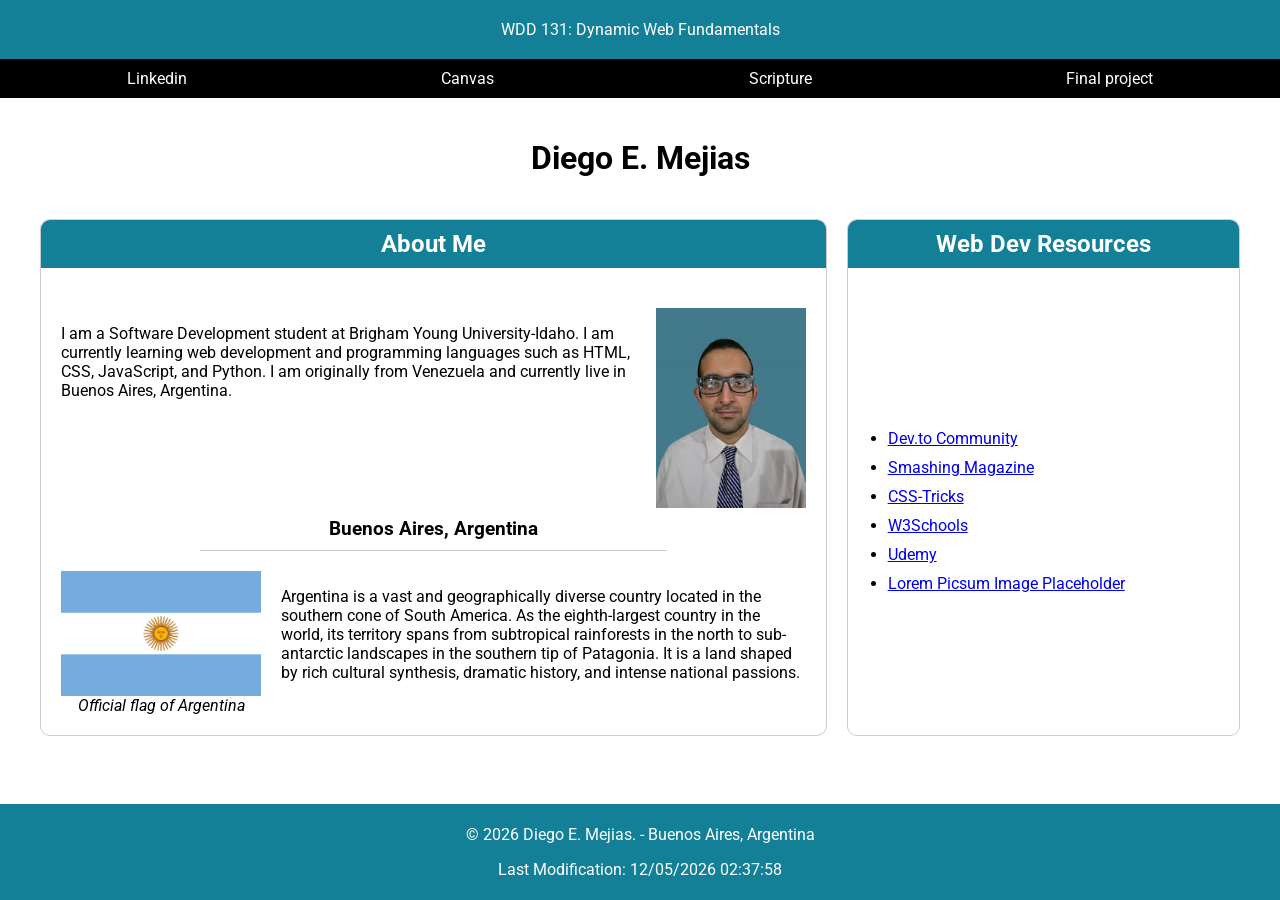
<file: index.html>
<!DOCTYPE html>
<html lang="en">

<head>
    <meta charset="UTF-8">
    <meta name="viewport" content="width=device-width, initial-scale=1.0">
    <title>WDD 131: Dynamic Web Fundamentals - Diego Mejias </title>
    <meta name="description"
        content="This is the main page for Diego Mejias WDD 131 course, which features web development activities and resources.">
    <meta name="author" content="Diego Mejias">
    <link rel="preconnect" href="https://fonts.googleapis.com">
    <link rel="preconnect" href="https://fonts.gstatic.com" crossorigin>
    <link href="https://fonts.googleapis.com/css2?family=Roboto:wght@400;700&display=swap" rel="stylesheet">
    <link rel="stylesheet" href="styles/base.css">
    <link rel="stylesheet" href="styles/base.css">
    <script src="scripts/getdates.js" defer></script>
</head>

<body>
    <header>
        <span id="course-title">WDD 131: Dynamic Web Fundamentals</span>
        <nav class="links">
            <ul>
                <li><a href="https://www.linkedin.com/in/diegomejias-dev">Linkedin</a></li>
                <li><a href="https://byupw.instructure.com">Canvas</a></li>
                <li><a
                        href="https://www.churchofjesuschrist.org/study/scriptures/bofm/1-ne/3?lang=eng&id=p7#p7">Scripture</a>
                </li>
                <li><a href="#">Final project</a></li>
            </ul>
        </nav>
    </header>

    <main>
        <h1>Diego E. Mejias</h1>
        <section class="card">
            <h2>About Me</h2>
            <div class="card-content">
                <img src="images/diego-mejias.jpg" class="profile" alt="Portrait of Diego Mejias">
                <p>I am a Software Development student at Brigham Young University-Idaho. I am
                    currently learning web
                    development and programming languages such as HTML, CSS, JavaScript, and Python. I am originally
                    from
                    Venezuela and currently live in Buenos Aires, Argentina.</p>

                <h3>Buenos Aires, Argentina</h3>
                <div class="location-content">
                    <div class="flag-container">
                        <img src="images/argentina-flag.webp" class="flag" alt="Flag of Argentina">
                        <em>Official flag of Argentina</em>
                    </div>

                    <p>Argentina is a vast and geographically diverse country located in the southern cone
                        of South America. As
                        the
                        eighth-largest country in the world, its territory spans from subtropical rainforests in the
                        north
                        to
                        sub-antarctic
                        landscapes in the southern tip of Patagonia.
                        It is a land shaped by rich cultural synthesis, dramatic history, and intense national passions.
                    </p>
                </div>
            </div>
        </section>
        <section class="card card-resources">
            <h2>Web Dev Resources</h2>
            <ul>
                <li><a href="https://dev.to/">Dev.to Community</a></li>
                <li><a href="https://www.smashingmagazine.com/">Smashing Magazine</a></li>
                <li><a href="https://css-tricks.com/">CSS-Tricks</a></li>
                <li><a href="https://www.w3schools.com/">W3Schools</a></li>
                <li><a href="https://www.udemy.com/">Udemy</a></li>
                <li><a href="https://picsum.photos/">Lorem Picsum Image Placeholder</a></li>
            </ul>
        </section>


    </main>

    <footer>

        <p>&copy; <span id="currentyear"></span> Diego E. Mejias. - Buenos Aires, Argentina</p>
        <p id="lastModified"></p>
    </footer>

</body>

</html>
</file>
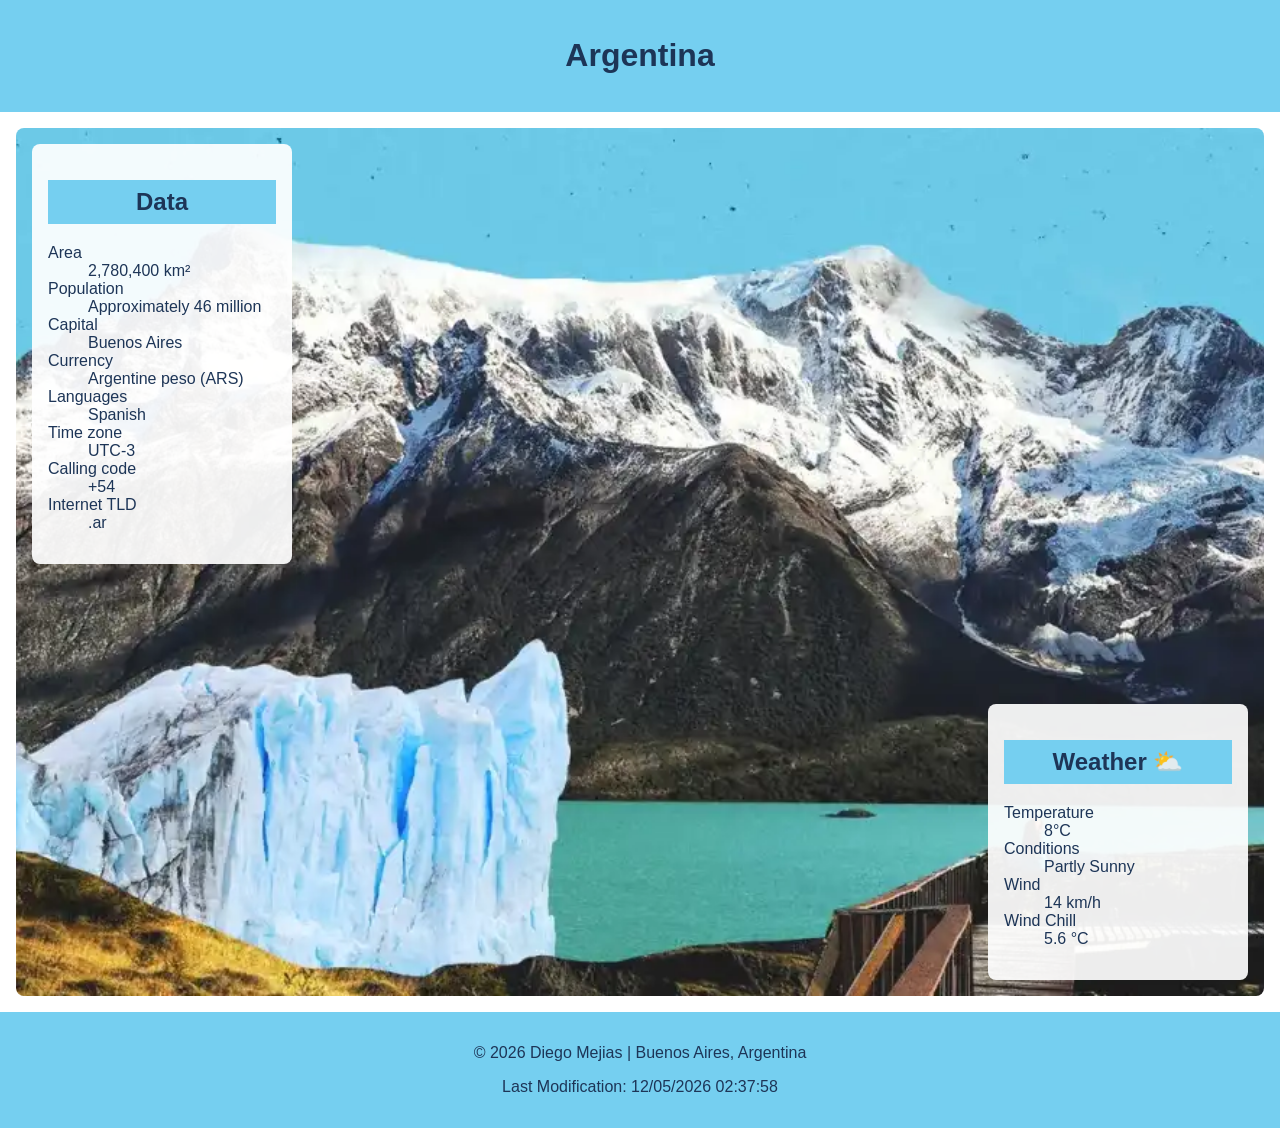
<file: place.html>
<!DOCTYPE html>
<html lang="en">

<head>
    <meta charset="UTF-8">
    <meta name="viewport" content="width=device-width, initial-scale=1.0">
    <meta name="author" content="Diego Mejias">
    <meta name="description" content="A responsive webpage that shows information about Argentina">
    <link rel="stylesheet" href="styles/place.css">
    <script src="scripts/place.js" defer></script>
    <title>Argentina | Country page</title>
</head>

<body>
    <header>
        <h1>Argentina</h1>

    </header>
    <main>
        <div class="hero">
            <picture>
                <source media="(min-width: 1000px)" srcset="images/patagonia-large.webp">
                <source media="(min-width: 500px)" srcset="images/patagonia-medium.webp">
                <img src="images/patagonia-small.webp" alt="Perito Moreno Glacier in Patagonia, Argentina">
            </picture>

        </div>
        <section class="data">
            <h2>Data</h2>
            <dl>
                <dt>Area</dt>
                <dd>2,780,400 km²</dd>
                <dt>Population</dt>
                <dd>Approximately 46 million</dd>
                <dt>Capital</dt>
                <dd>Buenos Aires</dd>
                <dt>Currency</dt>
                <dd>Argentine peso (ARS)</dd>
                <dt>Languages</dt>
                <dd>Spanish</dd>
                <dt>Time zone</dt>
                <dd>UTC-3</dd>
                <dt>Calling code</dt>
                <dd>+54</dd>
                <dt>Internet TLD</dt>
                <dd>.ar</dd>
            </dl>
        </section>
        <section class="weather">
            <h2>Weather <img class="weather-icon" src="images/weather.svg" alt="Partly sunny weather"></h2>
            <dl>
                <dt>Temperature</dt>
                <dd>8°C</dd>
                <dt>Conditions</dt>
                <dd>Partly Sunny</dd>
                <dt>Wind</dt>
                <dd>14 km/h</dd>
                <dt>Wind Chill</dt>
                <dd id="wind-chill">N/A</dd>
            </dl>
        </section>


    </main>

    <footer>
        <p>&copy; <span id="currentyear"></span> Diego Mejias | Buenos Aires, Argentina</p>
        <p id="lastModified"></p>
    </footer>
</body>

</html>
</file>
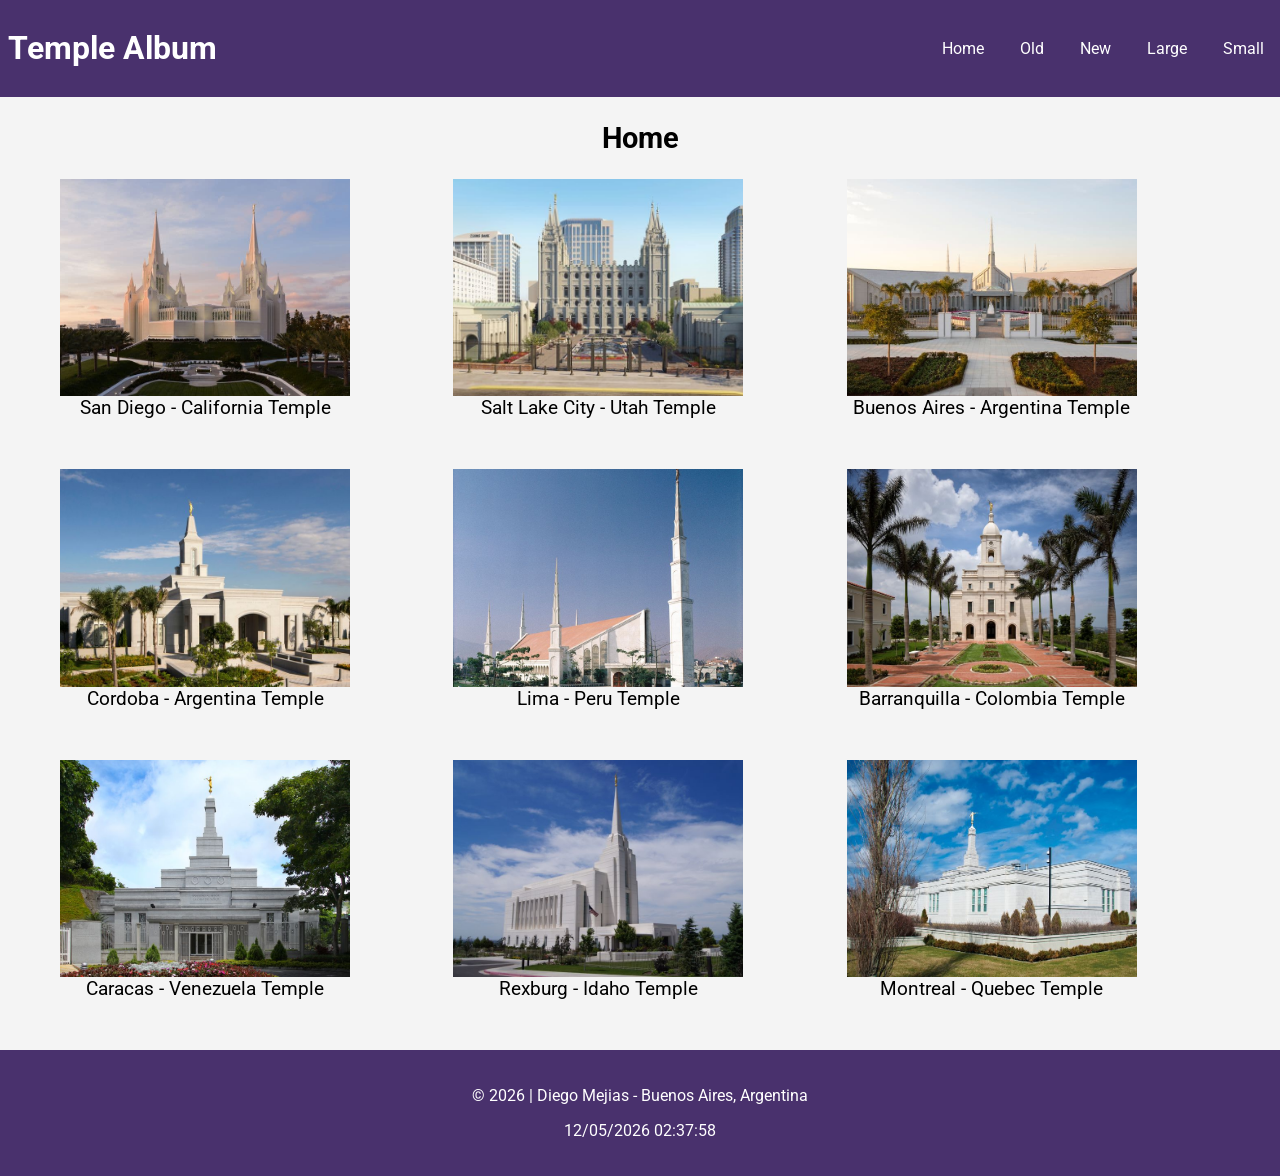
<file: temples.html>
<!DOCTYPE html>
<html lang="en">

<head>
    <meta charset="UTF-8">
    <meta name="viewport" content="width=device-width, initial-scale=1.0">
    <meta name="author" content="Diego Mejias">
    <meta name="description"
        content="A responsive web page that displays a gallery of temples with images and captions.">
    <link rel="preconnect" href="https://fonts.googleapis.com">
    <link rel="preconnect" href="https://fonts.gstatic.com" crossorigin>
    <link href="https://fonts.googleapis.com/css2?family=Roboto:wght@400;700&display=swap" rel="stylesheet">
    <link rel="stylesheet" href="styles/temples.css">
    <link rel="stylesheet" href="styles/temples-large.css">
    <script src="scripts/temples.js" defer></script>
    <title>Temple Album</title>
</head>

<body>
    <header>
        <h1>Temple Album</h1>
        <button id="menuButton" aria-label="Menu Button">☰</button>
        <nav>
            <ul>
                <li><a href="#">Home</a></li>
                <li><a href="#">Old</a></li>
                <li><a href="#">New</a></li>
                <li><a href="#">Large</a></li>
                <li><a href="#">Small</a></li>
            </ul>
        </nav>
    </header>
    <main>
        <h2>Home</h2>
        <div class="gallery">
            <figure>
                <img src="images/san-diego-temple.jpg" alt="Temple of San Diego">
                <figcaption>San Diego - California Temple</figcaption>
            </figure>
            <figure>
                <img src="images/salt-lake-temple.jpg" alt="Temple of Salt Lake City">
                <figcaption>Salt Lake City - Utah Temple</figcaption>
            </figure>
            <figure>
                <img src="images/buenos-aires-temple.jpg" alt="Temple of Buenos Aires">
                <figcaption>Buenos Aires - Argentina Temple</figcaption>
            </figure>
            <figure>
                <img src="images/cordoba-temple.jpeg" alt="Temple of Cordoba">
                <figcaption>Cordoba - Argentina Temple</figcaption>
            </figure>
            <figure>
                <img src="images/lima-peru-temple.jpeg" alt="Temple of Lima">
                <figcaption>Lima - Peru Temple</figcaption>
            </figure>
            <figure>
                <img src="images/barranquilla-temple.jpeg" alt="Temple of Barranquilla">
                <figcaption>Barranquilla - Colombia Temple</figcaption>
            </figure>
            <figure>
                <img src="images/caracas-venezuela-temple.jpeg" alt="Temple of Caracas">
                <figcaption>Caracas - Venezuela Temple</figcaption>
            </figure>
            <figure>
                <img src="images/rexburg-idaho-temple.jpeg" alt="Temple of Rexburg">
                <figcaption>Rexburg - Idaho Temple</figcaption>
            </figure>
            <figure>
                <img src="images/montreal-quebec-temple.jpeg" alt="Temple of Montreal">
                <figcaption>Montreal - Quebec Temple</figcaption>
            </figure>
        </div>
    </main>
    <footer>
        <p>&copy; <span id="currentyear"></span> | Diego Mejias - Buenos Aires, Argentina</p>
        <p id="lastModified"></p>
    </footer>
</body>

</html>
</file>
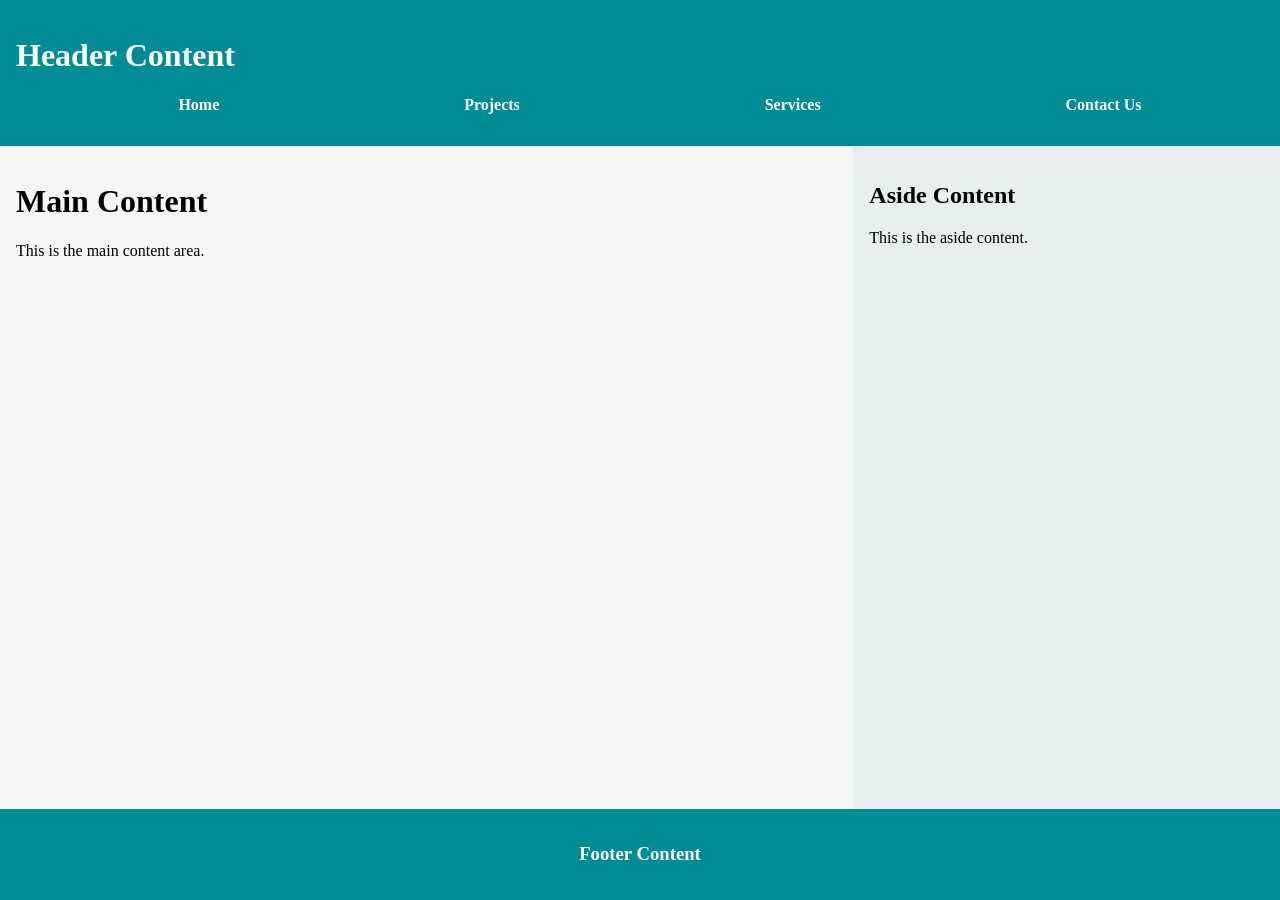
<file: week01/basic-layout.html>
<!DOCTYPE html>
<html lang="en">

<head>
    <meta charset="UTF-8">
    <meta name="viewport" content="width=device-width, initial-scale=1.0">
    <title>WDD131 | Diego Mejias</title>
    <link rel="stylesheet" href="styles/layout.css">
</head>

<body>
    <header>
        <h1>Header Content</h1>
        <nav>
            <ul>
                <li><a href="#">Home</a></li>
                <li><a href="#">Projects</a></li>
                <li><a href="#">Services</a></li>
                <li><a href="#">Contact Us</a></li>
            </ul>
        </nav>
    </header>
    <main>
        <h1>Main Content</h1>
        <p>This is the main content area.</p>
    </main>
    <aside>
        <h2>Aside Content</h2>
        <p>This is the aside content.</p>
    </aside>

    <footer>
        <h3>Footer Content</h3>
    </footer>
</body>

</html>
</file>
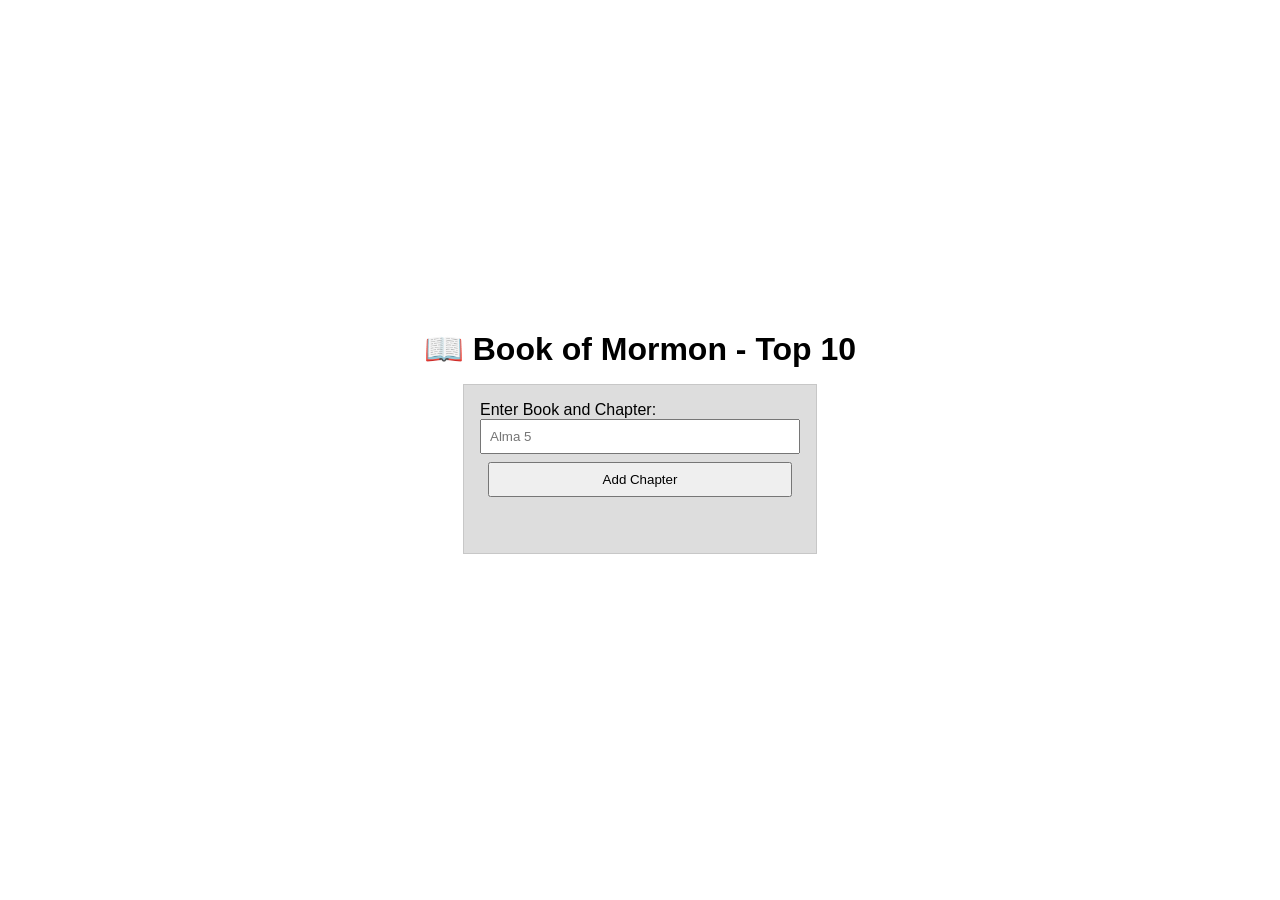
<file: week02/bom.html>
<!DOCTYPE html>
<html lang="en">

<head>
    <meta charset="UTF-8">
    <meta name="viewport" content="width=device-width, initial-scale=1.0">
    <link rel="stylesheet" href="styles/bom.css">
    <script src="scripts/bom.js" defer></script>
    <title>BOM Activity</title>
</head>

<body>
    <h1>📖 Book of Mormon - Top 10</h1>
    <main>
        <label for="favchap">Enter Book and Chapter: </label>
        <input type="text" id="favchap" placeholder="Alma 5">
        <button type="submit">Add Chapter</button>
        <ul id="list"></ul>
    </main>

</body>

</html>
</file>
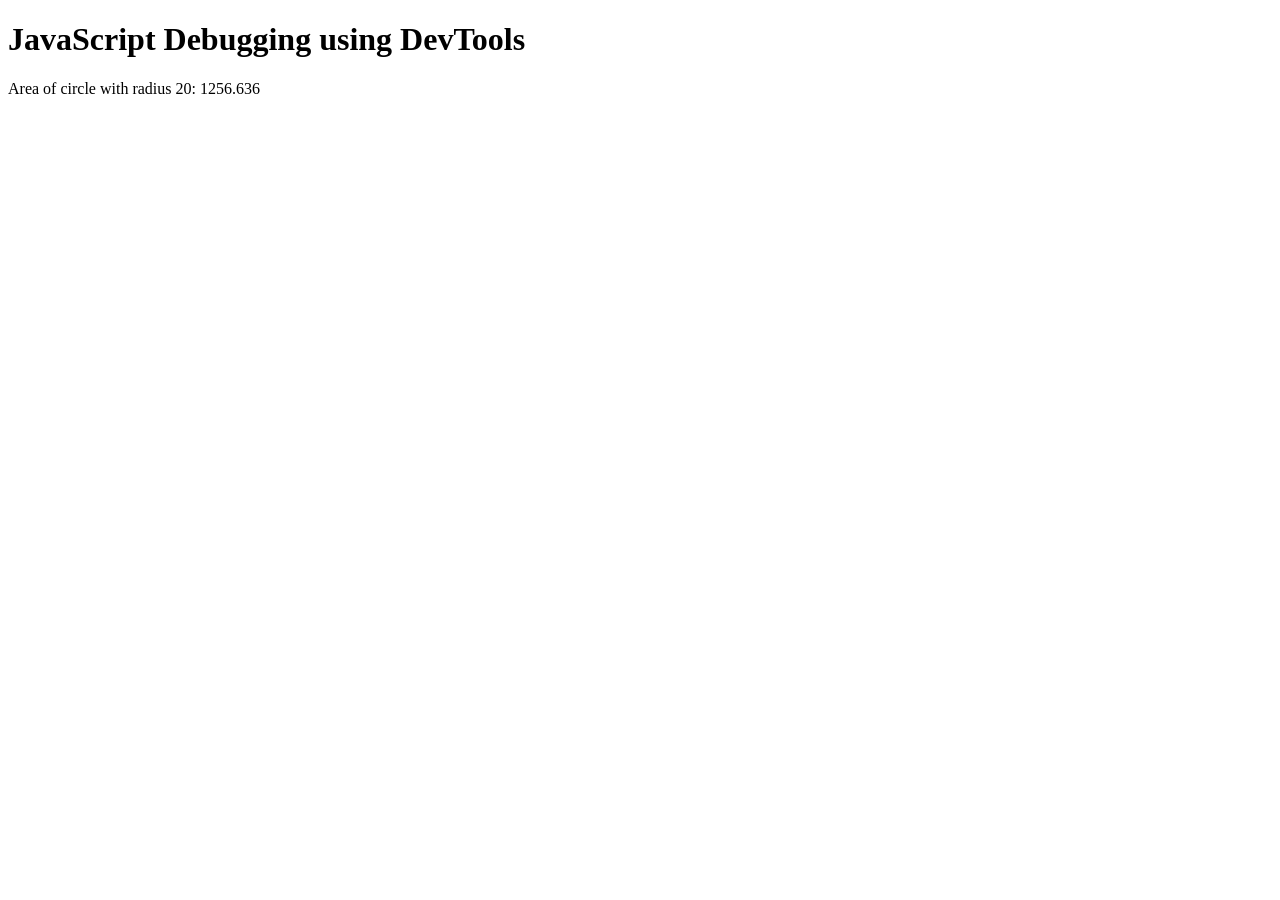
<file: week02/debugging.html>
<!DOCTYPE html>
<html lang="en">

<head>
    <meta charset="UTF-8">
    <meta name="viewport" content="width=device-width, initial-scale=1.0">
    <script src="scripts/debugging.js" defer></script>
    <title>Debugging learning activity</title>
</head>

<body>
    <h1>JavaScript Debugging using DevTools</h1>
    <p>Area of circle with radius <span id="radius"></span>: <span id="area"></span></p>

</body>

</html>
</file>
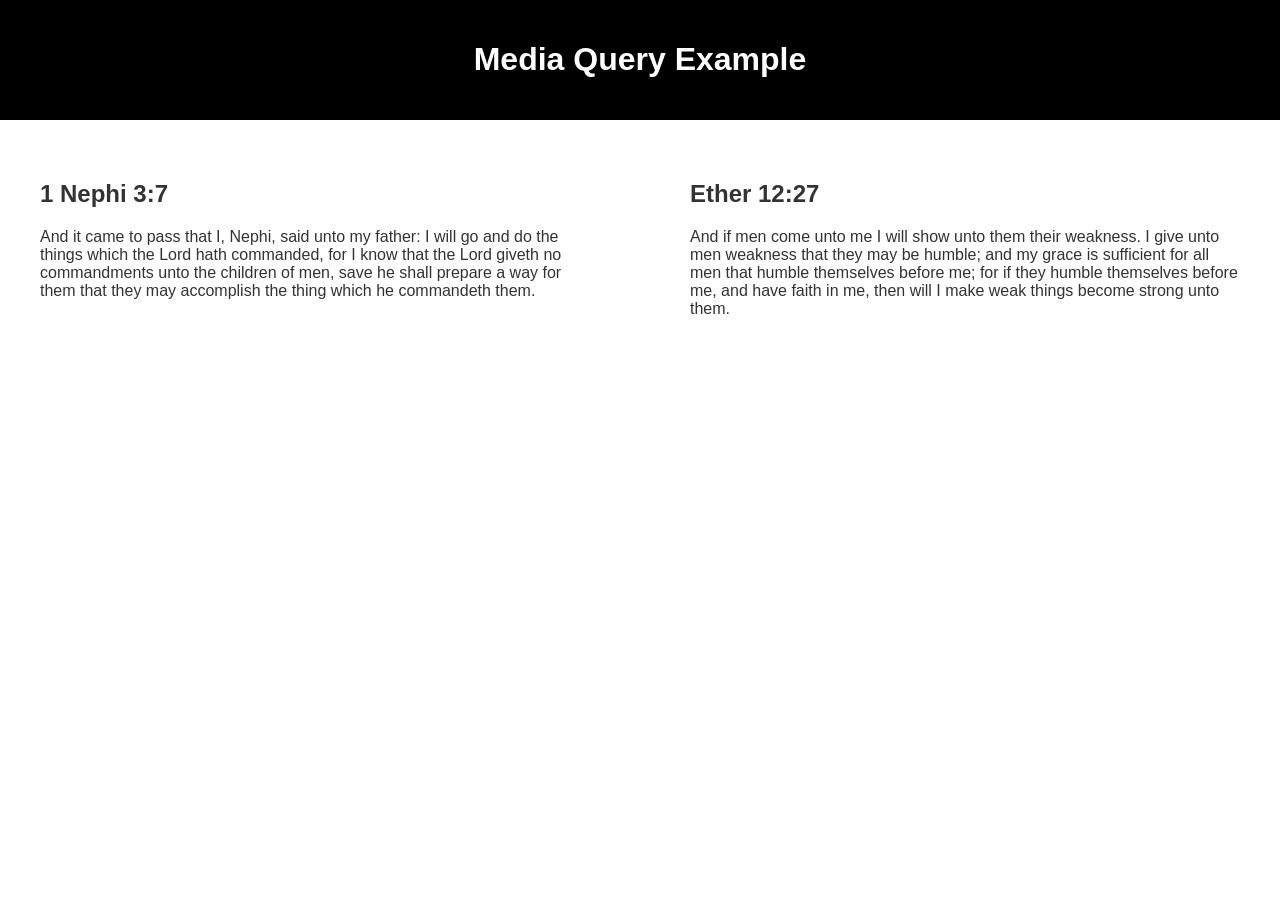
<file: week02/media-query.html>
<!DOCTYPE html>
<html lang="en">

<head>
    <meta charset="UTF-8">
    <meta name="viewport" content="width=device-width, initial-scale=1.0">
    <meta name="description" content="A practice page for learning CSS media queries and responsive web design.">
    <title>Media Query Example</title>
    <link rel="stylesheet" href="styles/media-query.css">
    <link rel="stylesheet" href="styles/media-query-large.css" media="screen and (min-width: 500px)">
</head>

<body>
    <header>
        <h1>Media Query Example</h1>
    </header>
    <main>
        <section>
            <h2>1 Nephi 3:7</h2>
            <p>And it came to pass that I, Nephi, said unto my father: I will go and do the things which the Lord hath
                commanded, for I
                know that the Lord giveth no commandments unto the children of men, save he shall prepare a way for them
                that they may
                accomplish the thing which he commandeth them.</p>
        </section>
        <section>
            <h2>Ether 12:27</h2>
            <p>And if men come unto me I will show unto them their weakness. I give unto men weakness that they may be
                humble; and my
                grace is sufficient for all men that humble themselves before me; for if they humble themselves before
                me, and have
                faith in me, then will I make weak things become strong unto them.</p>

        </section>
    </main>

</body>

</html>
</file>
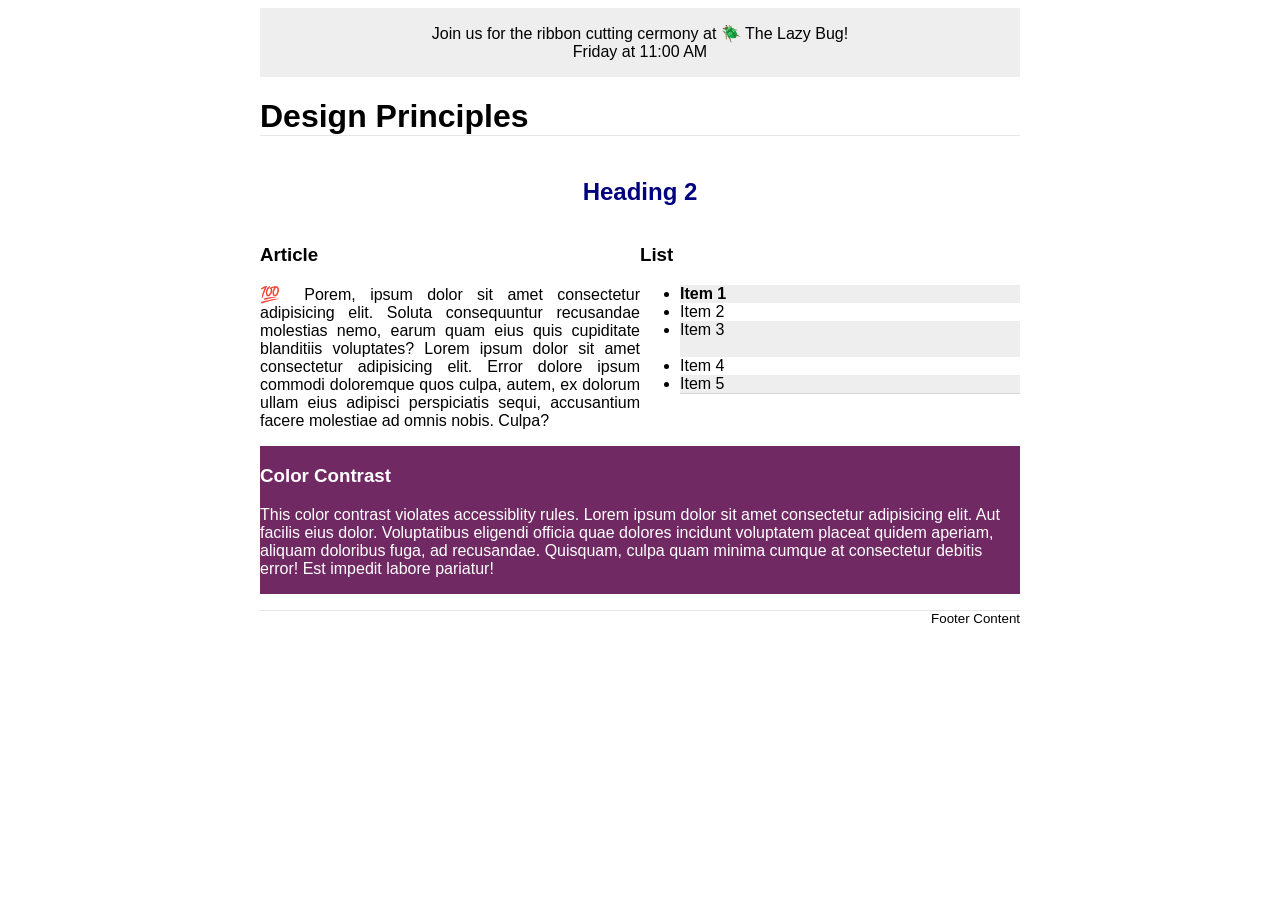
<file: week03/design.html>
<!DOCTYPE html>
<html lang="en">

<head>
    <meta charset="UTF-8">
    <meta name="viewport" content="width=device-width, initial-scale=1.0">
    <link rel="stylesheet" href="styles/design.css">
    <title>Design Principles</title>
</head>

<body>
    <header>
        <div class="announcement">Join us for the ribbon cutting cermony at 🪲 The Lazy
            Bug!<br>Friday at 11:00 AM</div>
        <h1>Design Principles</h1>
    </header>
    <main>
        <h2>Heading 2</h2>
        <section>
            <h3>Article</h3>
            <article>
                <p>💯 Porem, ipsum dolor sit amet consectetur adipisicing elit. Soluta consequuntur recusandae molestias
                    nemo, earum quam eius quis cupiditate blanditiis voluptates? Lorem ipsum dolor sit amet consectetur
                    adipisicing elit. Error dolore ipsum commodi doloremque quos culpa, autem, ex dolorum ullam eius
                    adipisci perspiciatis sequi, accusantium facere molestiae ad omnis nobis. Culpa?</p>
            </article>
        </section>
        <section>
            <h3>List</h3>
            <ul>
                <li>Item 1</li>
                <li>Item 2</li>
                <li>Item 3<br><br></li>
                <li>Item 4</li>
                <li>Item 5</li>
            </ul>
        </section>
        <div class="callout">
            <h3>Color Contrast</h3>
            <p>This color contrast violates accessiblity rules. Lorem ipsum dolor sit amet consectetur adipisicing elit.
                Aut
                facilis eius dolor. Voluptatibus eligendi officia quae dolores incidunt voluptatem placeat quidem
                aperiam,
                aliquam doloribus fuga, ad recusandae. Quisquam, culpa quam minima cumque at consectetur debitis error!
                Est
                impedit labore pariatur!</p>
        </div>
    </main>
    <footer>
        Footer Content
    </footer>

</body>

</html>
</file>
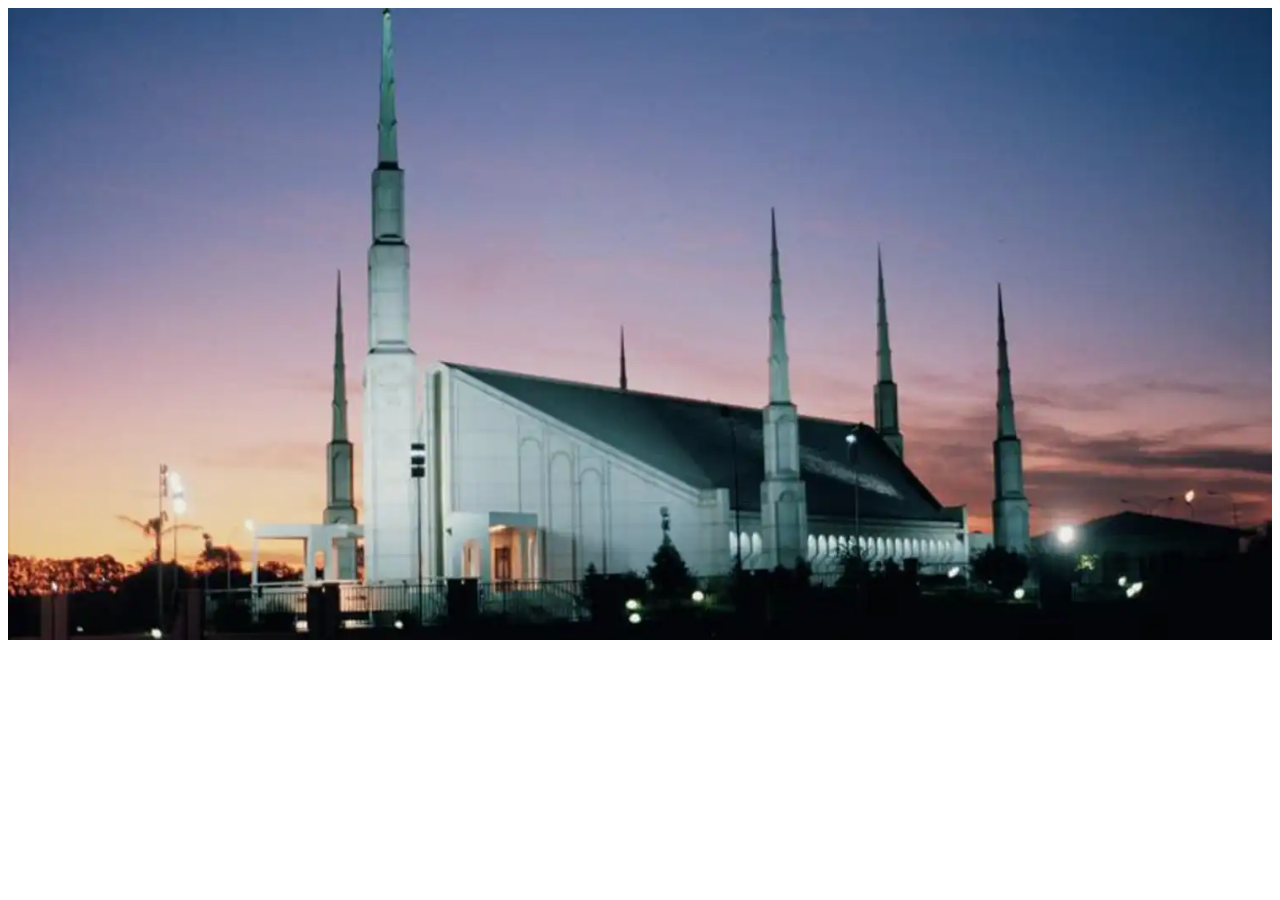
<file: week03/responsive-images.html>
<!DOCTYPE html>
<html lang="en">

<head>
    <meta charset="UTF-8">
    <meta name="viewport" content="width=device-width, initial-scale=1.0">
    <link rel="stylesheet" href="styles/responsive-images.css">
    <title>Responsive Images</title>
</head>

<body>
    <main>
        <div class="hero">
            <picture>
                <source media="(min-width: 1000px)" srcset="images/hero-large.webp">
                <source media="(min-width: 500px)" srcset="images/hero-medium.webp">

                <img src="images/hero-small.webp" width="500" height="250"
                    alt="Buenos aires Argentina Temple at sunset">

            </picture>
        </div>

    </main>

</body>

</html>
</file>
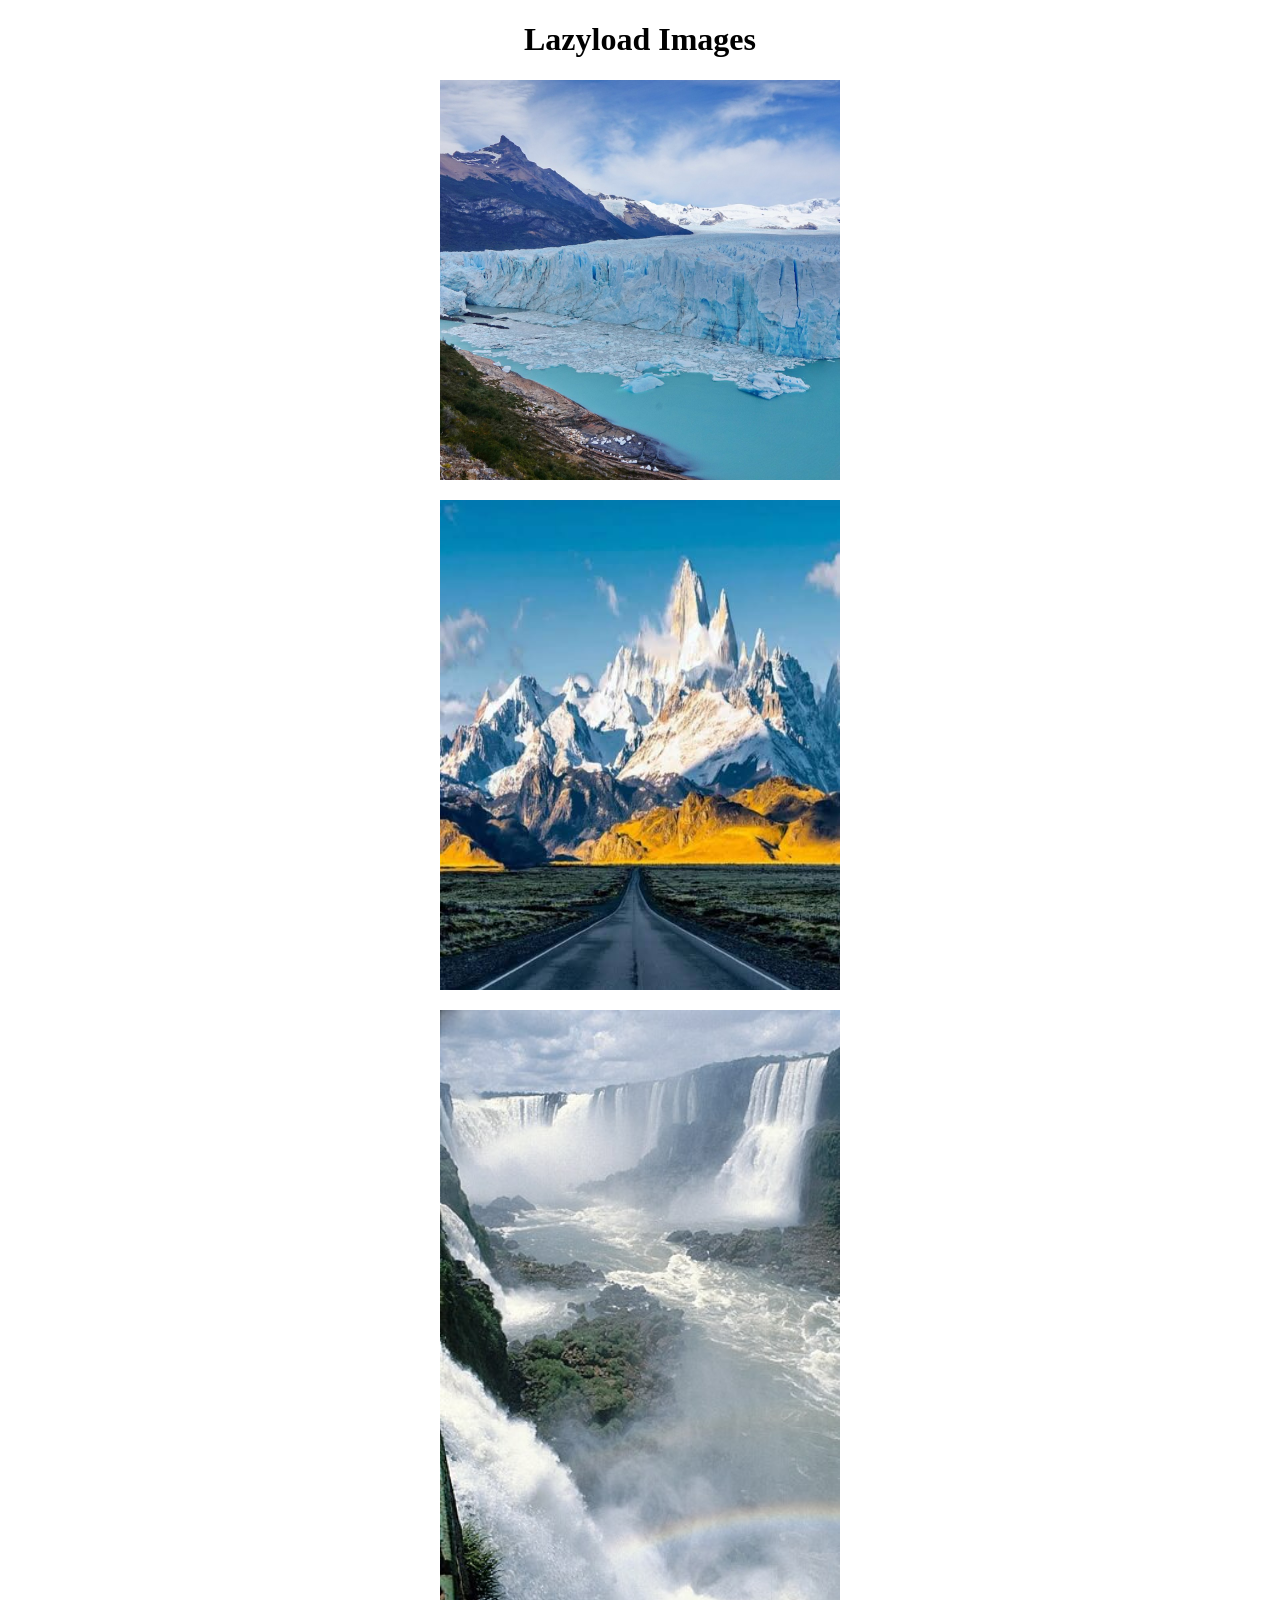
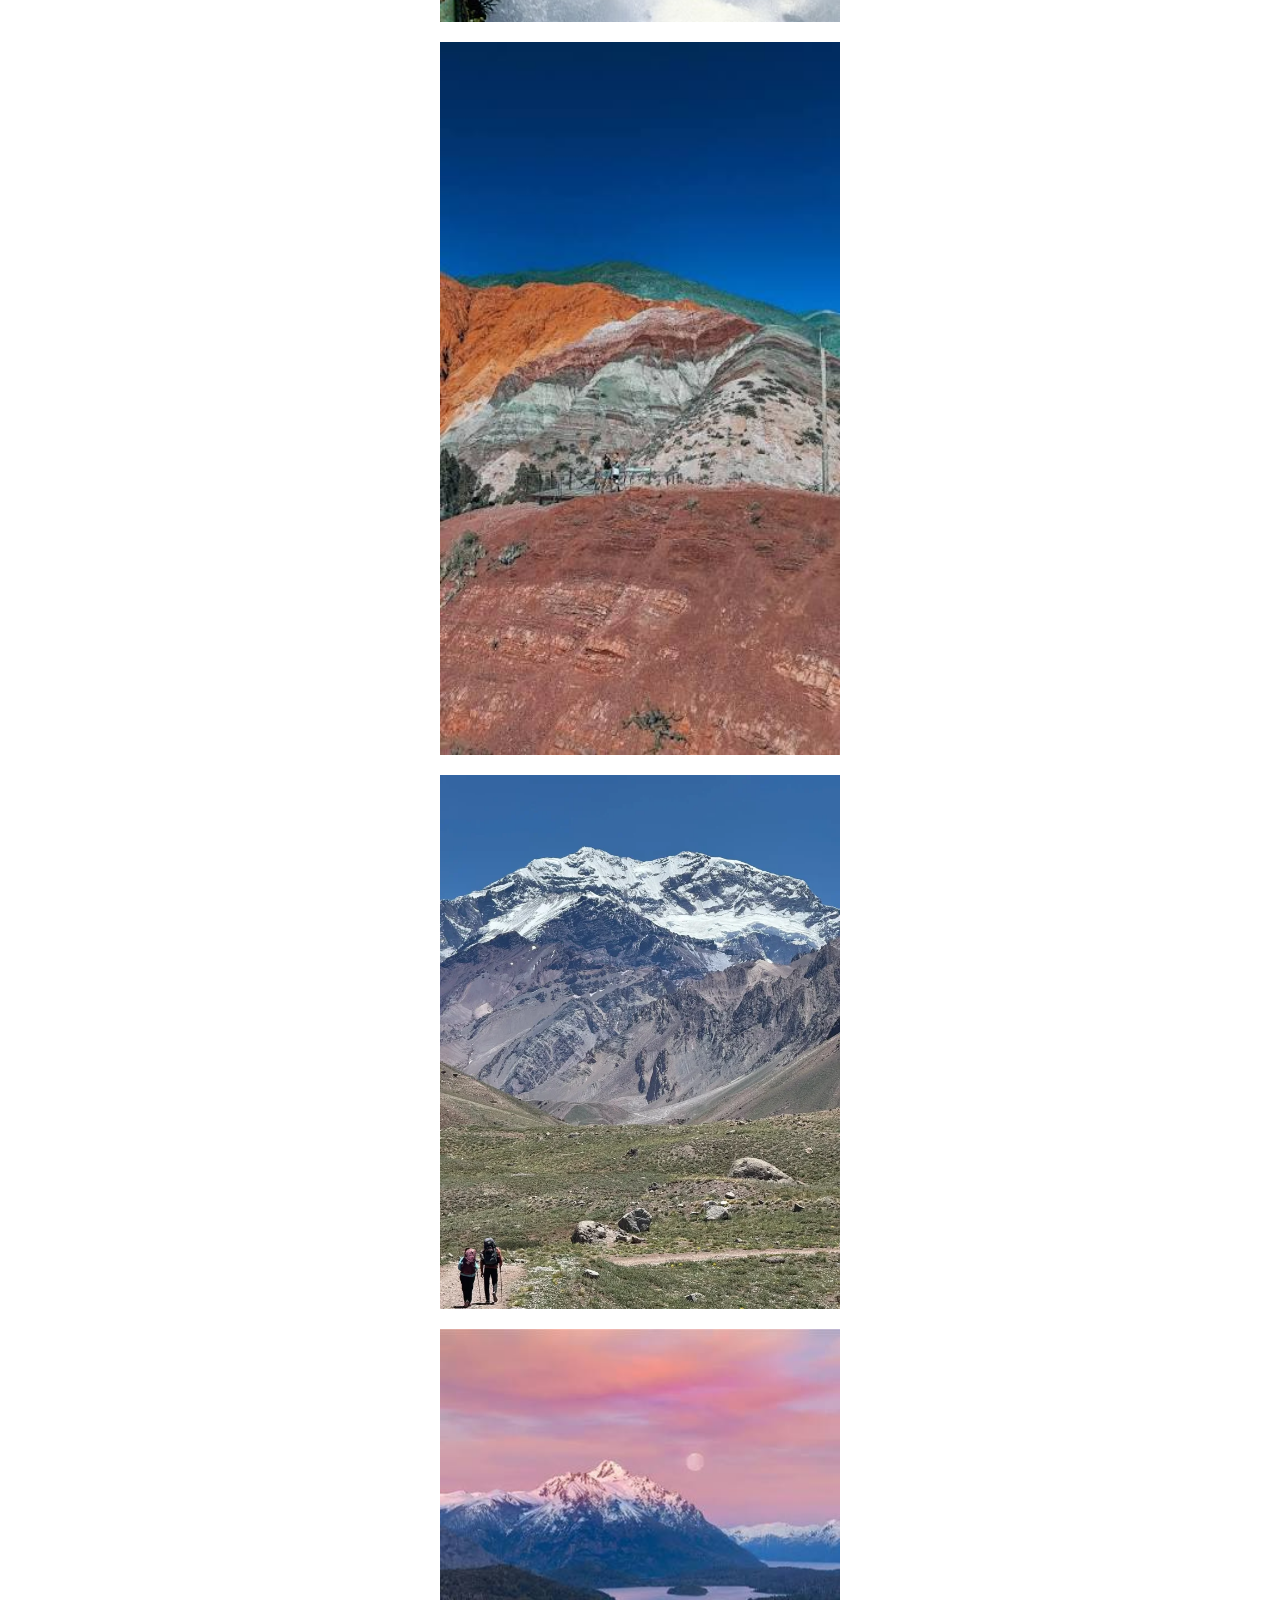
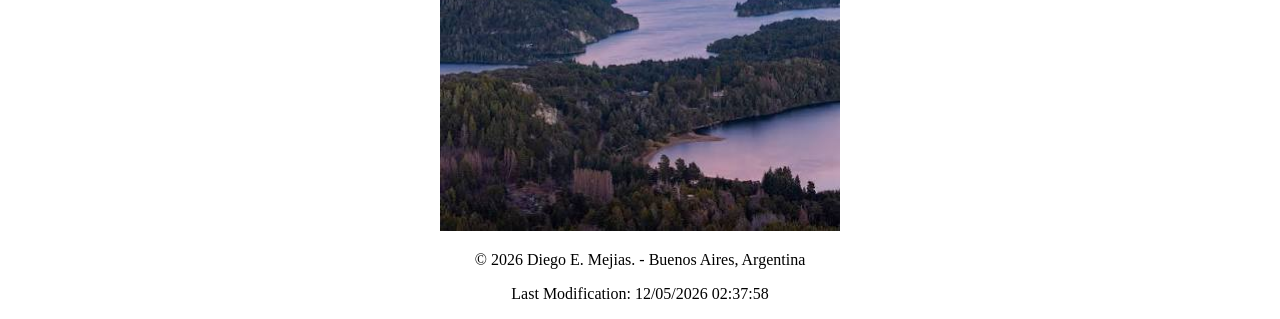
<file: week04/lazload.html>
<!DOCTYPE html>
<html lang="en">

<head>
    <meta charset="UTF-8">
    <meta name="viewport" content="width=device-width, initial-scale=1.0">
    <link rel="stylesheet" href="styles/lazyload.css">
    <script src="scripts/lazyload.js" defer></script>
    <title>Lazyload</title>
</head>

<body>
    <header>

    </header>

    <main>
        <h1>Lazyload Images</h1>
        <img src="images/glaciar-perito-moreno.jpg" alt="Perito moreno glacier in Patagonia, Argentina" width="400"
            height="600" loading="lazy">
        <img src="images/monte-fitz-roy.jpeg" alt="Mount fitz Roy in El chalten, Argentina" width="400" height="600"
            loading="lazy">
        <img src="images/cataratas-iguazu.jpg" alt="Iguazu Falls in northeastern Argentina" width="400" height="600"
            loading="lazy">
        <img src="images/quebrada-de-humahuaca.jpg" alt="Quebrada de Humahuaca in Jujuy, Argentina" width="400"
            height="600" loading="lazy">
        <img src="images/aconcagua.jpg" alt="Aconcagua mountain in Mendoza, Argentina" width="400" height="600"
            loading="lazy">
        <img src="images/bariloche.jpg" alt="Nahuel Huapi Lake in Bariloche, Argentina" width="400" height="600"
            loading="lazy">
    </main>

    <footer>
        <p>&copy; <span id="currentyear"></span> Diego E. Mejias. - Buenos Aires, Argentina</p>
        <p id="lastModified"></p>
    </footer>

</body>

</html>
</file>
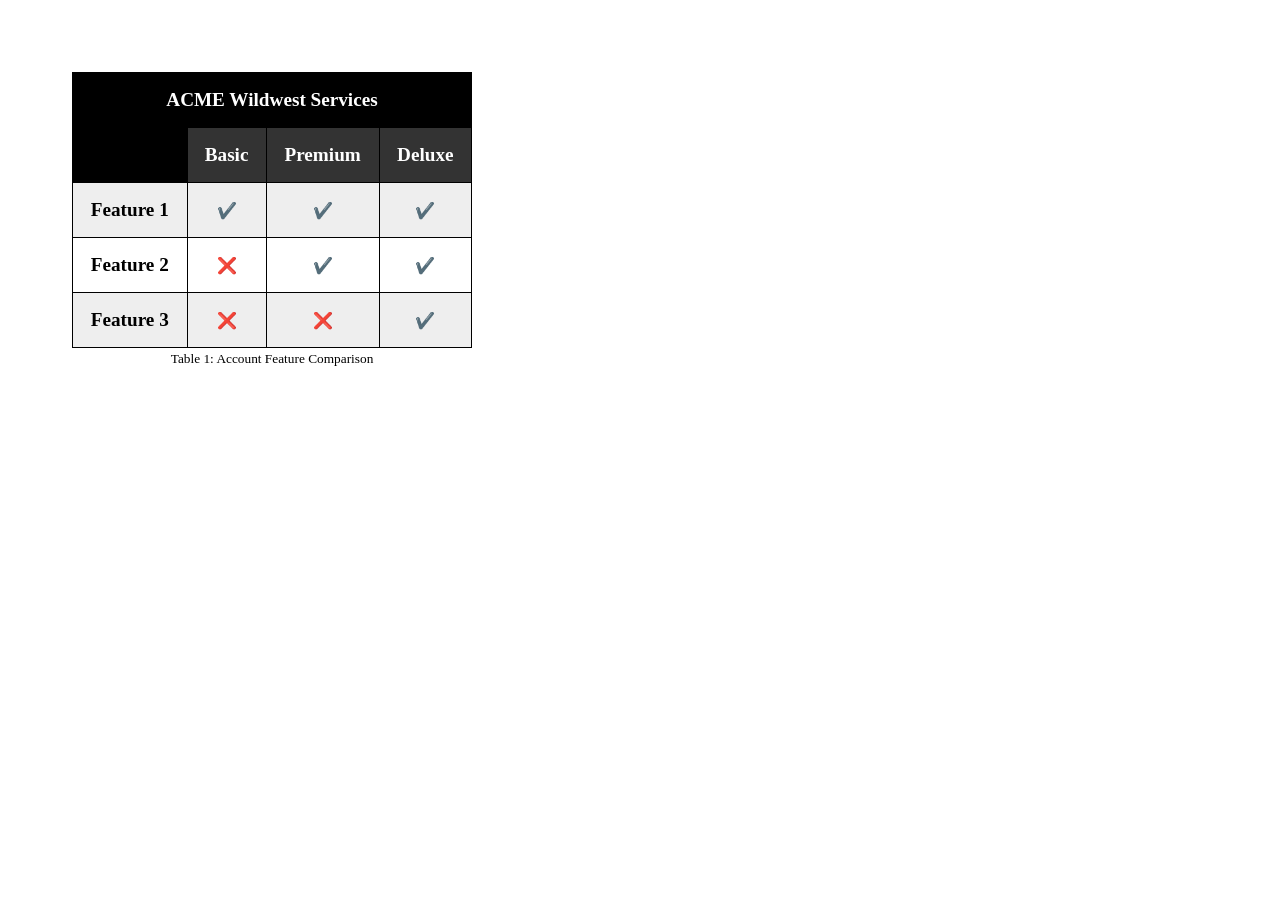
<file: week04/tables.html>
<!DOCTYPE html>
<html lang="en">

<head>
    <meta charset="UTF-8">
    <meta name="viewport" content="width=device-width, initial-scale=1.0">
    <link rel="stylesheet" href="styles/tables.css">
    <title>HTML TABLES</title>
</head>

<body>
    <table>
        <caption>Table 1: Account Feature Comparison</caption>
        <thead>
            <tr>
                <th colspan="4" scope="colgroup">ACME Wildwest Services</th>
            </tr>
            <tr>
                <td class="blank"></td>
                <th scope="col">Basic</th>
                <th scope="col">Premium</th>
                <th scope="col">Deluxe</th>
            </tr>
        </thead>
        <tbody>
            <tr>
                <th scope="row">Feature 1</th>
                <td>✔️</td>
                <td>✔️</td>
                <td>✔️</td>
            </tr>
            <tr>
                <th scope="row">Feature 2</th>
                <td>❌</td>
                <td>✔️</td>
                <td>✔️</td>
            </tr>
            <tr>
                <th scope="row">Feature 3</th>
                <td>❌</td>
                <td>❌</td>
                <td>✔️</td>
            </tr>

        </tbody>

    </table>

</body>

</html>
</file>
<file: styles/base.css>
body {
    margin: 0;
    font-family: "Roboto", Arial, sans-serif;
    min-height: 100vh;
    display: flex;
    flex-direction: column;
}

header {
    background-color: #148098;
    color: #fff;
}

header h1 {
    margin: 0;
    padding: 20px;
    text-align: center;
}

#course-title {
    display: block;
    margin: 0;
    padding: 20px;
    text-align: center;
}

nav ul {
    display: flex;
    list-style-type: none;
    justify-content: space-around;
    margin: 0;
    padding: 10px 0;
}

nav a {
    text-decoration: none;
    color: #fff;
}

nav a:hover {
    color: #ffcc00;
    text-decoration: underline;
}

main {
    max-width: 1200px;
    margin: 0 auto;
    display: grid;
    grid-template-columns: 1fr;
    gap: 20px;
    padding: 20px;
    flex-grow: 1;
    align-content: start;
}

main>h1 {
    grid-column: 1 / -1;
    text-align: center;
}

.card {
    padding: 0;
    border: 1px solid #ccc;
    border-radius: 10px;
    overflow: hidden;
}

.flag {
    width: 200px;
    display: block;
}

.profile {
    width: 150px;
    float: right;
    margin-left: 20px;
}

.card h3 {
    clear: both;
    border-bottom: 1px solid #ccc;
    padding: 10px;
    text-align: center;
    width: 60%;
    margin: 20px auto;
}

.card h2 {
    background-color: #148098;
    color: #fff;
    text-align: center;
    padding: 10px;
    margin-top: 0;
}

footer {
    background-color: #148098;
    text-align: center;
    color: #fff;
    padding: 5px;
}

.card-content {
    padding: 20px;
}

.flag-container {
    width: 200px;
    text-align: center;
}

.card-resources {
    display: flex;
    flex-direction: column;
}

.card-resources ul {
    flex-grow: 1;
    display: flex;
    flex-direction: column;
    justify-content: center;
    gap: 10px;
}

.links {
    background-color: black;
}

.location-content {
    display: flex;
    gap: 20px;
}

@media screen and (min-width: 601px) {
    main {
        grid-template-columns: 2fr 1fr;
    }
}

@media screen and (max-width: 600px) {
    .location-content {
        flex-direction: column;
    }
}
</file>
<file: styles/place.css>
:root {
    --primary-color: #75cff0;
    --secondary-color: #ffffff;
    --text-color: #1D3557;
    --background-color: #ffffff;
}

* {
    box-sizing: border-box;
}

body {
    margin: 0;
    font-family: Arial, sans-serif;
    background-color: var(--background-color);
    color: var(--text-color);
}



header {
    background-color: var(--primary-color);
    color: var(--text-color);
    text-align: center;
    padding: 1rem;
}


main {
    margin: 0 auto;
    padding: 1rem;
    min-height: 100vh;
}

.hero {
    grid-area: 1 / 1;
    min-height: 100%;
}


.hero img {
    display: block;
    width: 100%;
    height: 100%;
    object-fit: cover;
    border-radius: 8px;
}


.data,
.weather {
    background-color: var(--secondary-color);
    padding: 1rem;
    margin-bottom: 1rem;
    border-radius: 8px;
}

.data h2,
.weather h2 {
    background-color: var(--primary-color);
    color: var(--text-color);
    padding: 0.5rem;
    text-align: center;
}


.weather-icon {
    width: 35px;
    height: auto;
    display: inline-block;
    vertical-align: middle;
}


footer {
    background-color: var(--primary-color);
    color: var(--text-color);
    text-align: center;
    padding: 1rem;
}

@media screen and (min-width: 768px) {

    main {
        display: grid;
        grid-template-columns: 1fr;
    }

    .hero,
    .data,
    .weather {
        grid-area: 1 / 1;
    }

    .hero {
        z-index: 0;
    }

    .data {
        justify-self: start;
        align-self: start;
        width: 260px;
        margin: 1rem;
        z-index: 1;
        background-color: rgba(255, 255, 255, 0.92);
    }

    .weather {
        justify-self: end;
        align-self: end;
        width: 260px;
        margin: 1rem;
        z-index: 1;
        background-color: rgba(255, 255, 255, 0.92);
    }

    .weather-icon {
        display: none;
    }

    .weather h2::after {
        content: " ⛅";
    }
}
</file>
<file: styles/temples.css>
* {
    box-sizing: border-box;
}

.gallery {
    display: grid;
    text-align: center;
    font-size: 1.2rem;
}

.gallery img {
    width: 100%;
    aspect-ratio: 4/3;
    object-fit: cover;
    display: block;
}

nav {
    display: none;
    width: 100%;
}

nav.open {
    display: block;
}

header {
    background-color: #49316d;
    color: white;
    padding: 0.5rem;
    display: flex;
    flex-wrap: wrap;
    justify-content: space-between;
}

nav a {
    color: white;
    text-decoration: none;
    padding: 0.5rem;
}

nav a:hover {
    background-color: #6b4c9a;
    border-radius: 5px;
}

nav ul {
    gap: 20px;
    list-style-type: none;
    padding: 0;
    display: flex;
    flex-direction: column;
    text-align: center;
}

footer {

    background-color: #49316d;
    color: white;
    text-align: center;
    padding: 20px;
}

body {
    font-family: "Roboto", sans-serif;
    margin: 0;
    padding: 0;
    background-color: #f4f4f4;
}
</file>
<file: styles/temples-large.css>
@media screen and (min-width: 800px) {
    .gallery {
        grid-template-columns: repeat(3, 1fr);
        row-gap: 50px;
        column-gap: 20px;

    }

    .gallery figure {
        max-width: 290px;
        margin: 0;
    }

    .gallery img {
        width: 100%;
    }

    #menuButton {
        display: none;
    }

    nav {
        display: block;
        width: auto;
        height: auto;
    }

    nav ul {
        list-style-type: none;
        padding: 0;
        display: flex;
        justify-content: space-around;
        gap: 20px;
        flex-direction: row;
    }

    header {
        display: flex;
        justify-content: space-between;
        align-items: center;

    }

    main {
        max-width: 1200px;
        margin: 0 auto;
        padding: 0 20px 50px 20px;
        text-align: center;
        font-size: 1.2rem;
    }
}
</file>
<file: week01/styles/layout.css>
body {
    min-height: 100vh;
    margin: 0;
    display: grid;
    grid-template-columns: 2fr 1fr;
    grid-template-rows: auto 1fr auto;
}

header {
    grid-column: 1 / 3;
    background-color: #008c95;
    color: white;
    padding: 1rem;
}

footer {
    grid-column: 1 / 3;
    text-align: center;
    background-color: #008c95;
    color: white;
    padding: 1rem;
}

main {
    grid-column: 1 / 2;
    padding: 1rem;
    background-color: #f5f5f5;
}

aside {
    grid-column: 2 / 3;
    background-color: #e8eeee;
    padding: 1rem;
}

nav a {
    color: white;
    text-decoration: none;
    font-weight: bold;
}

nav a:hover {
    color: #ffcc00;
    text-decoration: underline;
}

nav ul {
    display: flex;
    justify-content: space-around;
    list-style: none;
}
</file>
<file: week02/styles/bom.css>
* {
    margin: 0;
    padding: 0;
}

body {
    height: 100vh;
    display: flex;
    flex-direction: column;
    align-items: center;
    justify-content: center;
    font-family: Acme, Arial, sans-serif;
}

h1 {
    font-size: 1.5rem;
}

main {
    margin: 1rem auto;
    border: 1px solid rgb(0 0 0 / 0.1);
    padding: 1rem;
    background-color: #ddd;
    display: flex;
    flex-direction: column;
}

input,
button {
    padding: 0.5rem;
}

button {
    margin: 0.5rem;
}

.delete {
    width: fit-content;
}

.input {
    display: flex;
    gap: 1rem;
}

.list {
    padding: 0.5rem;
}

ul {
    margin: 1rem;
    list-style: none;
}

li {
    display: flex;
    align-items: center;
    justify-content: space-between;
}

@media only screen and (min-width: 32.5em) {
    h1 {
        font-size: 2rem;
    }

    main {
        width: 320px;
    }
}
</file>
<file: week02/styles/media-query.css>
body {
    margin: 0;
    font-family: "Roboto", Arial, sans-serif;
    color: #333;
}

header {
    background-color: #000000;
    padding: 20px;
    text-align: center;
    color: white;
}

section {
    background-color: white;
    padding: 20px;
    margin: 20px;
    border-radius: 8px;
}

main {
    display: grid;
    grid-template-columns: 1fr;
    gap: 20px;
}
</file>
<file: week02/styles/media-query-large.css>
@media screen and (min-width: 500px) {
    main {
        grid-template-columns: 1fr 1fr;
    }
}
</file>
<file: week03/styles/design.css>
body {
    font-family: "Roboto", helvetica, sans-serif;
}

header,
main,
footer {
    max-width: 760px;
    margin: 0 auto;
}

.announcement {
    padding: 1rem;
    background-color: #eee;
    text-align: center;
}

h1 {
    border-bottom: 1px solid rgba(0, 0, 0, 0.1);
}

main {
    display: grid;
    grid-template-columns: 1fr 1fr;
}

main h2 {
    grid-column: 1 / -1;
}

h2 {
    color: navy;
    text-align: center;
}

article p {
    text-align: justify;
}

.callout {
    color: white;
    background-color: #702963;
    grid-column: 1 / -1;
}

footer {
    margin-top: 1rem;
    border-top: 1px solid rgba(0, 0, 0, 0.1);
    font-size: smaller;
    text-align: right;
}

li:hover {
    color: #702963;
}

li:nth-child(odd) {
    background-color: #eee;
}

li:first-child {
    font-weight: bold;
}

li:last-child {
    border-bottom: 1px solid rgba(0, 0, 0, 0.1);
}
</file>
<file: week03/styles/responsive-images.css>
.hero img {
    height: auto;
    width: 100%;
}
</file>
<file: week04/styles/lazyload.css>
main {
    max-width: 600px;
    margin: 0 auto;

}

h1 {
    text-align: center;
}

img {
    max-width: 400px;
    width: 100%;
    height: auto;
    margin-bottom: 20px;
    display: block;
    margin-left: auto;
    margin-right: auto;
    animation: fadeFromBlack 2s ease-in;
}

footer {
    text-align: center;
}

@keyframes fadeFromBlack {
    0% {
        opacity: 0;
    }

    100% {
        opacity: 1;
    }
}
</file>
<file: week04/styles/tables.css>
table {
    width: 400px;
    border: 1px solid rgba(0, 0, 0, 0.1);
    border-collapse: collapse;
}

caption {
    caption-side: bottom;
    font-size: smaller;
    padding: 0.2rem;
}

th,
td {
    padding: 0.5em 1rem;
    border: 1px solid black;
    white-space: pre;
}

thead th,
tbody td {
    text-align: center;
}

thead {
    color: #fff;
    background: #000;
}

th {
    padding: 1rem;
    font-size: larger;
}

tr:nth-last-child(1) {
    background-color: #333;
}


tbody tr:nth-child(odd) {
    background-color: #eee;
}


.blank {
    background-color: #000;
}

body {
    padding: 5%;
}
</file>
